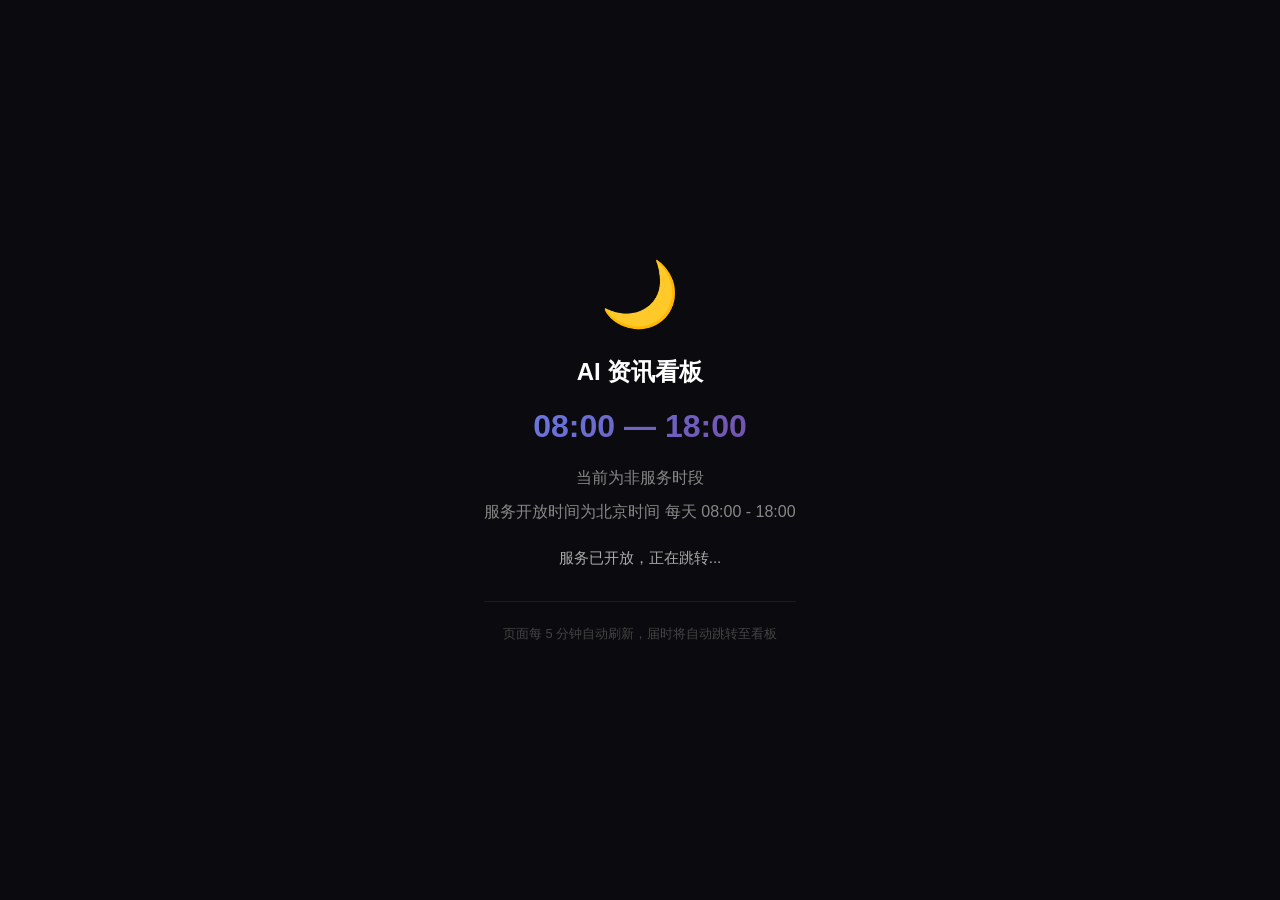
<file: static/off-hours.html>
<!DOCTYPE html>
<html lang="zh-CN">
<head>
  <meta charset="UTF-8">
  <meta name="viewport" content="width=device-width, initial-scale=1.0">
  <title>AI 资讯 — 非服务时段</title>
  <link rel="icon" href="data:image/svg+xml,<svg xmlns='http://www.w3.org/2000/svg' viewBox='0 0 100 100'><text y='.9em' font-size='90'>🌙</text></svg>">
  <style>
    * { margin: 0; padding: 0; box-sizing: border-box; }
    body {
      min-height: 100vh;
      display: flex;
      align-items: center;
      justify-content: center;
      background: #0a0a0f;
      color: #e0e0e0;
      font-family: -apple-system, BlinkMacSystemFont, "Segoe UI", "PingFang SC", "Hiragino Sans GB", sans-serif;
    }
    .container {
      text-align: center;
      max-width: 480px;
      padding: 40px 24px;
    }
    .icon { font-size: 4rem; margin-bottom: 24px; }
    h1 {
      font-size: 1.5rem;
      font-weight: 600;
      margin-bottom: 12px;
      color: #ffffff;
    }
    .hours {
      font-size: 2rem;
      font-weight: 700;
      background: linear-gradient(135deg, #667eea, #764ba2);
      -webkit-background-clip: text;
      -webkit-text-fill-color: transparent;
      background-clip: text;
      margin: 20px 0;
    }
    p { color: #888; line-height: 1.6; margin-bottom: 8px; }
    .countdown {
      margin-top: 24px;
      font-size: 0.95rem;
      color: #aaa;
    }
    .countdown strong { color: #667eea; }
    .note {
      margin-top: 32px;
      padding-top: 24px;
      border-top: 1px solid #1a1a2e;
      font-size: 0.8rem;
      color: #444;
    }
  </style>
  <meta http-equiv="refresh" content="300">
</head>
<body>
  <div class="container">
    <div class="icon">🌙</div>
    <h1>AI 资讯看板</h1>
    <div class="hours">08:00 — 18:00</div>
    <p>当前为非服务时段</p>
    <p>服务开放时间为北京时间 每天 08:00 - 18:00</p>
    <div class="countdown" id="countdown"></div>
    <div class="note">
      页面每 5 分钟自动刷新，届时将自动跳转至看板
    </div>
  </div>
  <script>
    (function() {
      function update() {
        var now = new Date();
        var utc8 = new Date(now.getTime() + (8 * 60 - now.getTimezoneOffset()) * 60000);
        var h = utc8.getHours(), m = utc8.getMinutes(), s = utc8.getSeconds();
        var el = document.getElementById('countdown');
        if (h >= 8 && h < 18) {
          el.innerHTML = '服务已开放，正在跳转...';
          setTimeout(function() { location.reload(); }, 2000);
          return;
        }
        var target = new Date(utc8);
        if (h >= 18) {
          target.setDate(target.getDate() + 1);
        }
        target.setHours(8, 0, 0, 0);
        var diff = target - utc8;
        var hh = Math.floor(diff / 3600000);
        var mm = Math.floor((diff % 3600000) / 60000);
        var ss = Math.floor((diff % 60000) / 1000);
        el.innerHTML = '距离开放还有 <strong>' +
          String(hh).padStart(2,'0') + ':' +
          String(mm).padStart(2,'0') + ':' +
          String(ss).padStart(2,'0') + '</strong>';
      }
      update();
      setInterval(update, 1000);
    })();
  </script>
</body>
</html>
</file>
